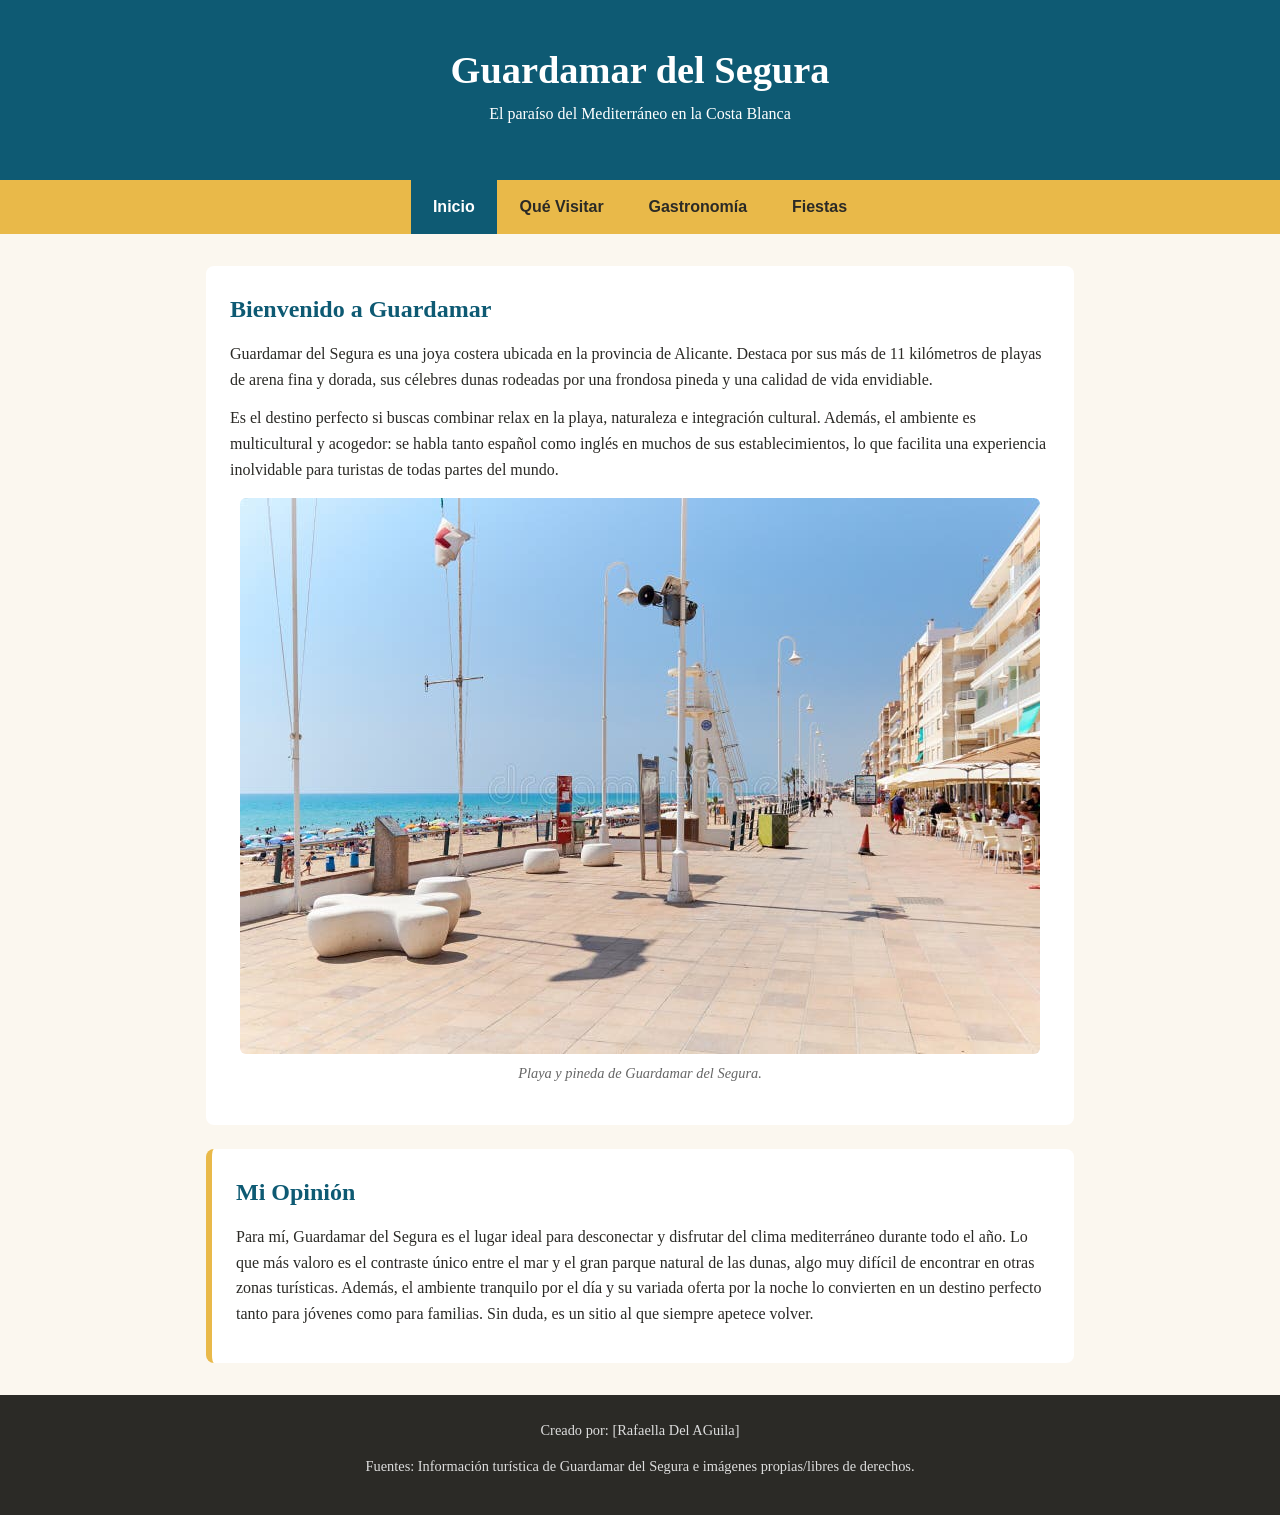
<file: index.html>
<!DOCTYPE html>
<html lang="es">
<head>
  <meta charset="UTF-8">
  <meta name="viewport" content="width=device-width, initial-scale=1.0">
  <title>Guardamar del Segura - Guía Turística</title>
  <link rel="stylesheet" href="style.css">
</head>
<body>

  <header>
    <h1>Guardamar del Segura</h1>
    <p>El paraíso del Mediterráneo en la Costa Blanca</p>
  </header>

  <nav>
    <ul>
      <li><a href="index.html" class="active">Inicio</a></li>
      <li><a href="visitar.html">Qué Visitar</a></li>
      <li><a href="gastronomia.html">Gastronomía</a></li>
      <li><a href="fiestas.html">Fiestas</a></li>
    </ul>
  </nav>

  <main>
    <section>
      <h2>Bienvenido a Guardamar</h2>
      <p>Guardamar del Segura es una joya costera ubicada en la provincia de Alicante. Destaca por sus más de 11 kilómetros de playas de arena fina y dorada, sus célebres dunas rodeadas por una frondosa pineda y una calidad de vida envidiable.</p>
      <p>Es el destino perfecto si buscas combinar relax en la playa, naturaleza e integración cultural. Además, el ambiente es multicultural y acogedor: se habla tanto español como inglés en muchos de sus establecimientos, lo que facilita una experiencia inolvidable para turistas de todas partes del mundo.</p>

      <figure>
        <img src="img/index.jpg" alt="Vista general de las dunas y la playa de Guardamar del Segura">
        <figcaption>Playa y pineda de Guardamar del Segura.</figcaption>
      </figure>
    </section>

    <section class="opinion">
      <h2>Mi Opinión</h2>
      <p>Para mí, Guardamar del Segura es el lugar ideal para desconectar y disfrutar del clima mediterráneo durante todo el año. Lo que más valoro es el contraste único entre el mar y el gran parque natural de las dunas, algo muy difícil de encontrar en otras zonas turísticas. Además, el ambiente tranquilo por el día y su variada oferta por la noche lo convierten en un destino perfecto tanto para jóvenes como para familias. Sin duda, es un sitio al que siempre apetece volver.</p>
    </section>
  </main>

  <footer>
    <p>Creado por: [Rafaella Del AGuila]</p>
    <p>Fuentes: Información turística de Guardamar del Segura e imágenes propias/libres de derechos.</p>
  </footer>

</body>
</html>
</file>
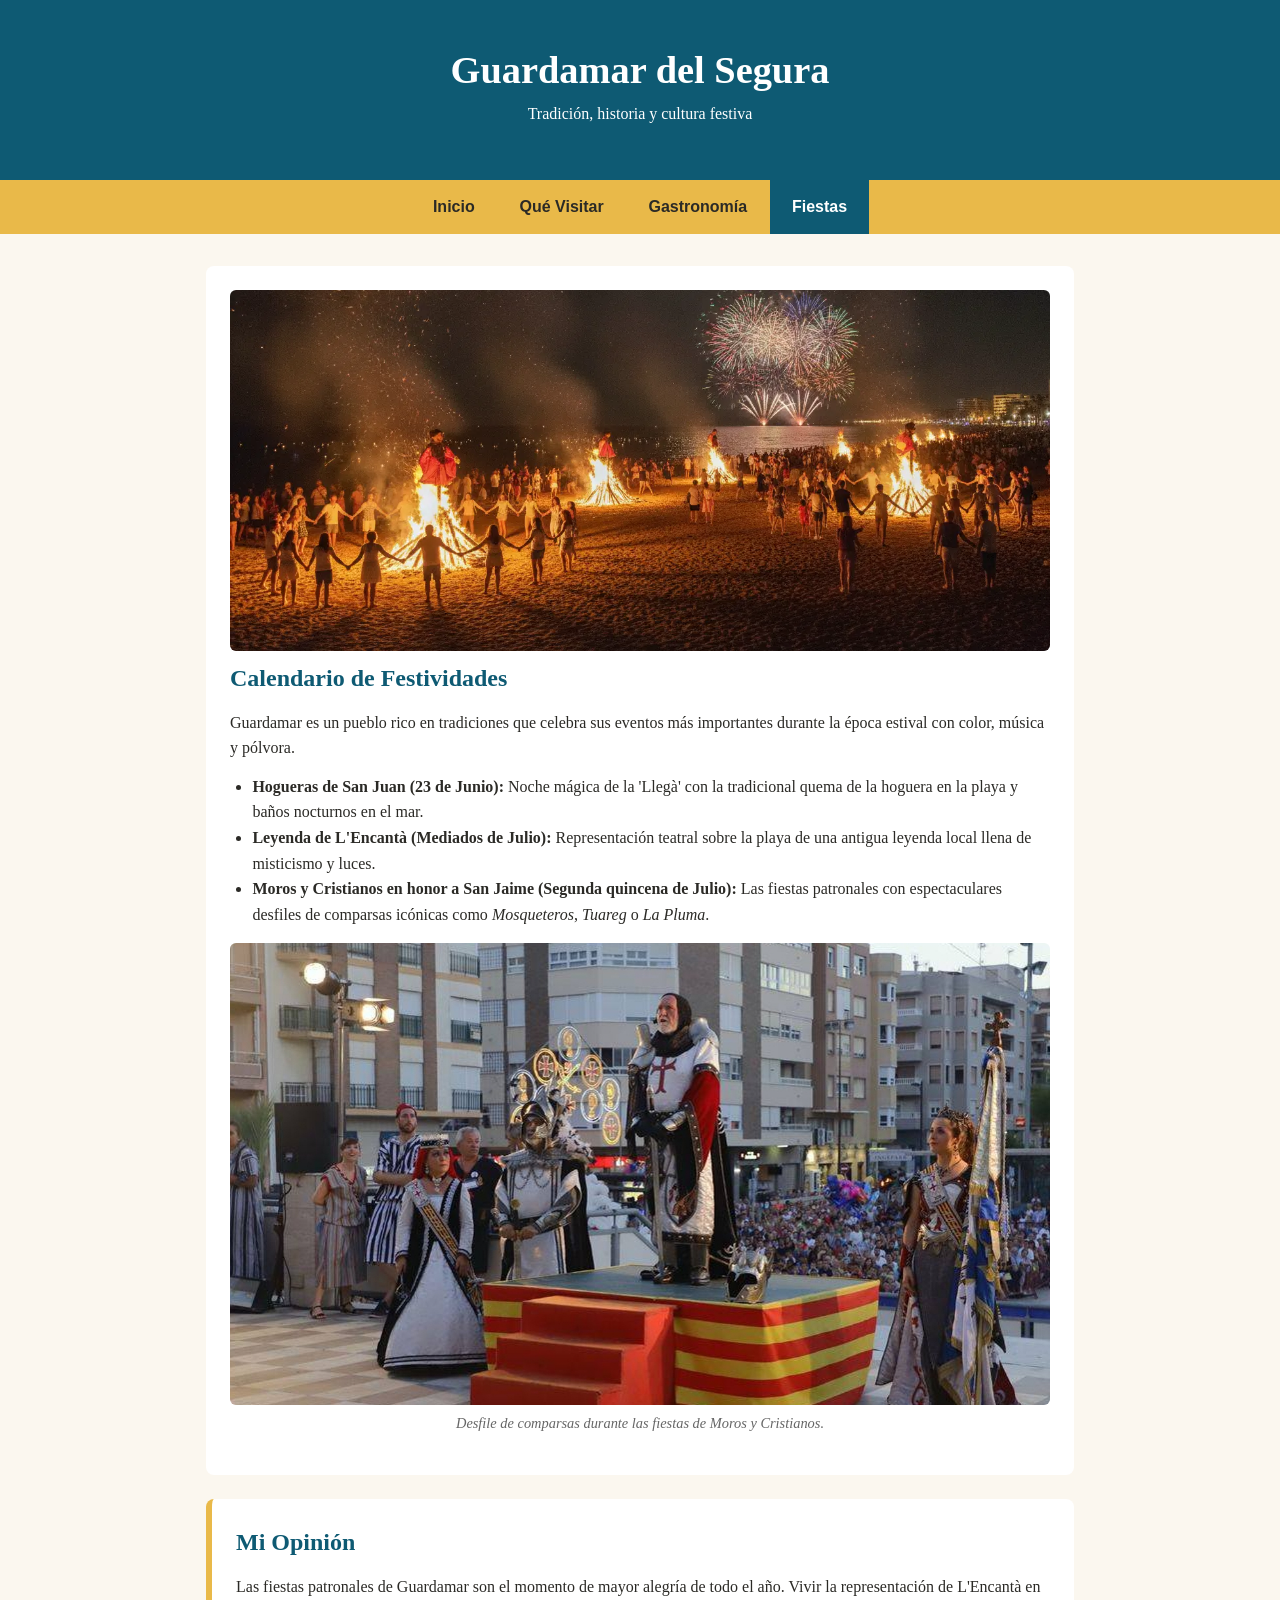
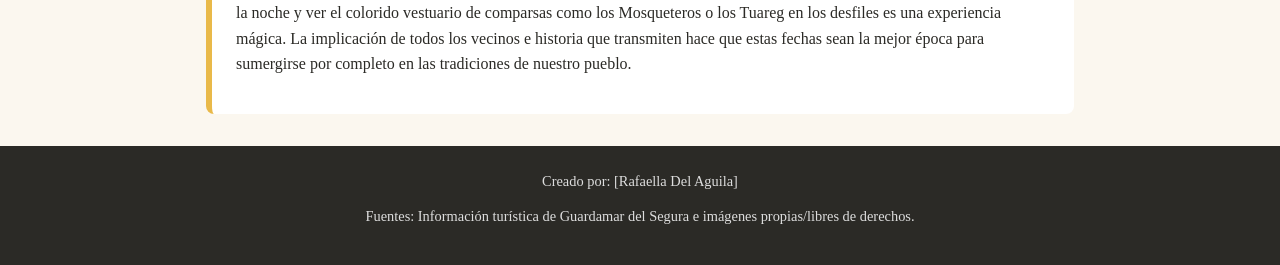
<file: fiestas.html>
<!DOCTYPE html>
<html lang="es">
<head>
  <meta charset="UTF-8">
  <meta name="viewport" content="width=device-width, initial-scale=1.0">
  <title>Fiestas y Tradiciones - Guardamar del Segura</title>
  <link rel="stylesheet" href="style.css">
</head>
<body>

  <header>
    <h1>Guardamar del Segura</h1>
    <p>Tradición, historia y cultura festiva</p>
  </header>

  <nav>
    <ul>
      <li><a href="index.html">Inicio</a></li>
      <li><a href="visitar.html">Qué Visitar</a></li>
      <li><a href="gastronomia.html">Gastronomía</a></li>
      <li><a href="fiestas.html" class="active">Fiestas</a></li>
    </ul>
  </nav>

  <main>
    <section class="cabecera-pagina">
     <img src="img/hogueras.jpg" alt="Las hogueras de San Juan">
      <h2>Calendario de Festividades</h2>
      <p>Guardamar es un pueblo rico en tradiciones que celebra sus eventos más importantes durante la época estival con color, música y pólvora.</p>

      <ul>
        <li><strong>Hogueras de San Juan (23 de Junio):</strong> Noche mágica de la 'Llegà' con la tradicional quema de la hoguera en la playa y baños nocturnos en el mar.</li>
        <li><strong>Leyenda de L'Encantà (Mediados de Julio):</strong> Representación teatral sobre la playa de una antigua leyenda local llena de misticismo y luces.</li>
        <li><strong>Moros y Cristianos en honor a San Jaime (Segunda quincena de Julio):</strong> Las fiestas patronales con espectaculares desfiles de comparsas icónicas como <em>Mosqueteros</em>, <em>Tuareg</em> o <em>La Pluma</em>.</li>
      </ul>

      <figure>
        <img src="img/morosycristianos.jpg" alt="Desfile de comparsas en las fiestas de Moros y Cristianos de Guardamar">
        <figcaption>Desfile de comparsas durante las fiestas de Moros y Cristianos.</figcaption>
      </figure>
    </section>

    <section class="opinion">
      <h2>Mi Opinión</h2>
      <p>Las fiestas patronales de Guardamar son el momento de mayor alegría de todo el año. Vivir la representación de L'Encantà en la noche y ver el colorido vestuario de comparsas como los Mosqueteros o los Tuareg en los desfiles es una experiencia mágica. La implicación de todos los vecinos e historia que transmiten hace que estas fechas sean la mejor época para sumergirse por completo en las tradiciones de nuestro pueblo.</p>
    </section>
  </main>

  <footer>
    <p>Creado por: [Rafaella Del Aguila]</p>
    <p>Fuentes: Información turística de Guardamar del Segura e imágenes propias/libres de derechos.</p>
  </footer>

</body>
</html>
</file>
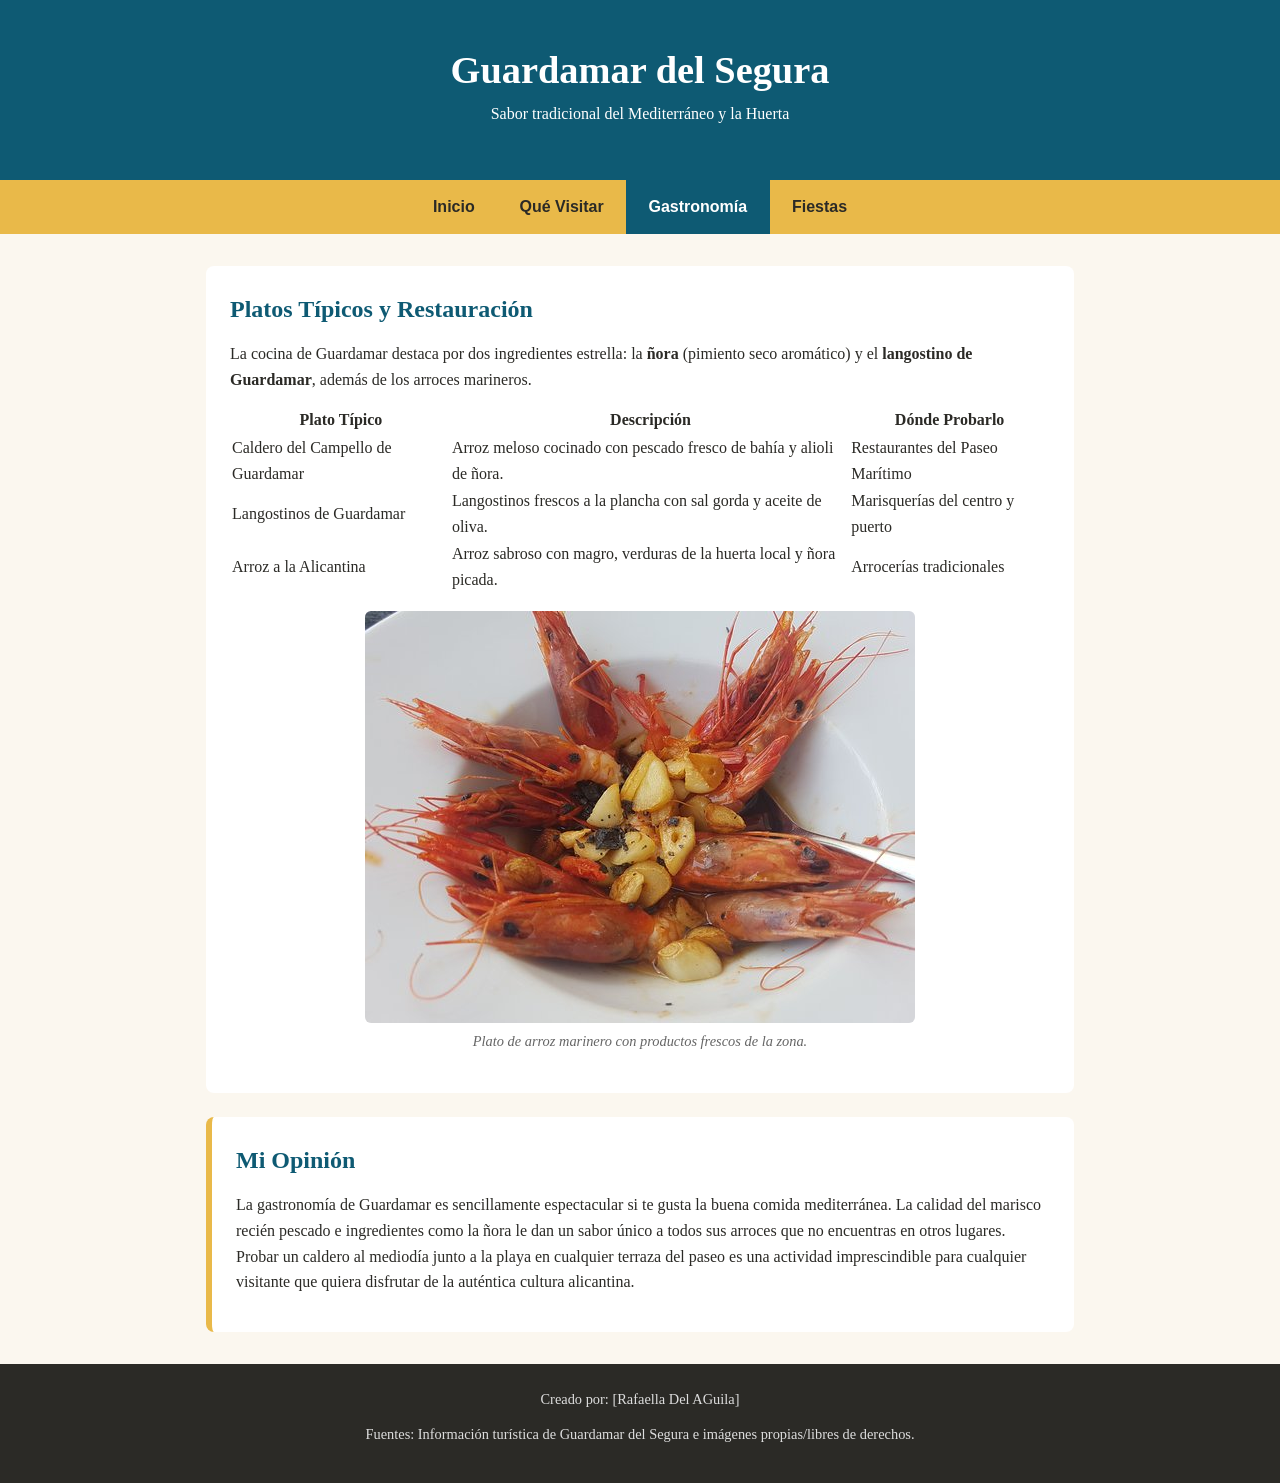
<file: gastronomia.html>
<!DOCTYPE html>
<html lang="es">
<head>
  <meta charset="UTF-8">
  <meta name="viewport" content="width=device-width, initial-scale=1.0">
  <title>Gastronomía - Guardamar del Segura</title>
  <link rel="stylesheet" href="style.css">
</head>
<body>

  <header>
    <h1>Guardamar del Segura</h1>
    <p>Sabor tradicional del Mediterráneo y la Huerta</p>
  </header>

  <nav>
    <ul>
      <li><a href="index.html">Inicio</a></li>
      <li><a href="visitar.html">Qué Visitar</a></li>
      <li><a href="gastronomia.html" class="active">Gastronomía</a></li>
      <li><a href="fiestas.html">Fiestas</a></li>
    </ul>
  </nav>

  <main>
    <section>
      <h2>Platos Típicos y Restauración</h2>
      <p>La cocina de Guardamar destaca por dos ingredientes estrella: la <strong>ñora</strong> (pimiento seco aromático) y el <strong>langostino de Guardamar</strong>, además de los arroces marineros.</p>

      <table>
        <thead>
          <tr>
            <th>Plato Típico</th>
            <th>Descripción</th>
            <th>Dónde Probarlo</th>
          </tr>
        </thead>
        <tbody>
          <tr>
            <td>Caldero del Campello de Guardamar</td>
            <td>Arroz meloso cocinado con pescado fresco de bahía y alioli de ñora.</td>
            <td>Restaurantes del Paseo Marítimo</td>
          </tr>
          <tr>
            <td>Langostinos de Guardamar</td>
            <td>Langostinos frescos a la plancha con sal gorda y aceite de oliva.</td>
            <td>Marisquerías del centro y puerto</td>
          </tr>
          <tr>
            <td>Arroz a la Alicantina</td>
            <td>Arroz sabroso con magro, verduras de la huerta local y ñora picada.</td>
            <td>Arrocerías tradicionales</td>
          </tr>
        </tbody>
      </table>

      <figure>
        <img src="img/langostinos.jpg" alt="Plato de arroz con mariscos e ingredientes locales de Guardamar">
        <figcaption>Plato de arroz marinero con productos frescos de la zona.</figcaption>
      </figure>
    </section>

    <section class="opinion">
      <h2>Mi Opinión</h2>
      <p>La gastronomía de Guardamar es sencillamente espectacular si te gusta la buena comida mediterránea. La calidad del marisco recién pescado e ingredientes como la ñora le dan un sabor único a todos sus arroces que no encuentras en otros lugares. Probar un caldero al mediodía junto a la playa en cualquier terraza del paseo es una actividad imprescindible para cualquier visitante que quiera disfrutar de la auténtica cultura alicantina.</p>
    </section>
  </main>

  <footer>
    <p>Creado por: [Rafaella Del AGuila]</p>
    <p>Fuentes: Información turística de Guardamar del Segura e imágenes propias/libres de derechos.</p>
  </footer>

</body>
</html>
</file>
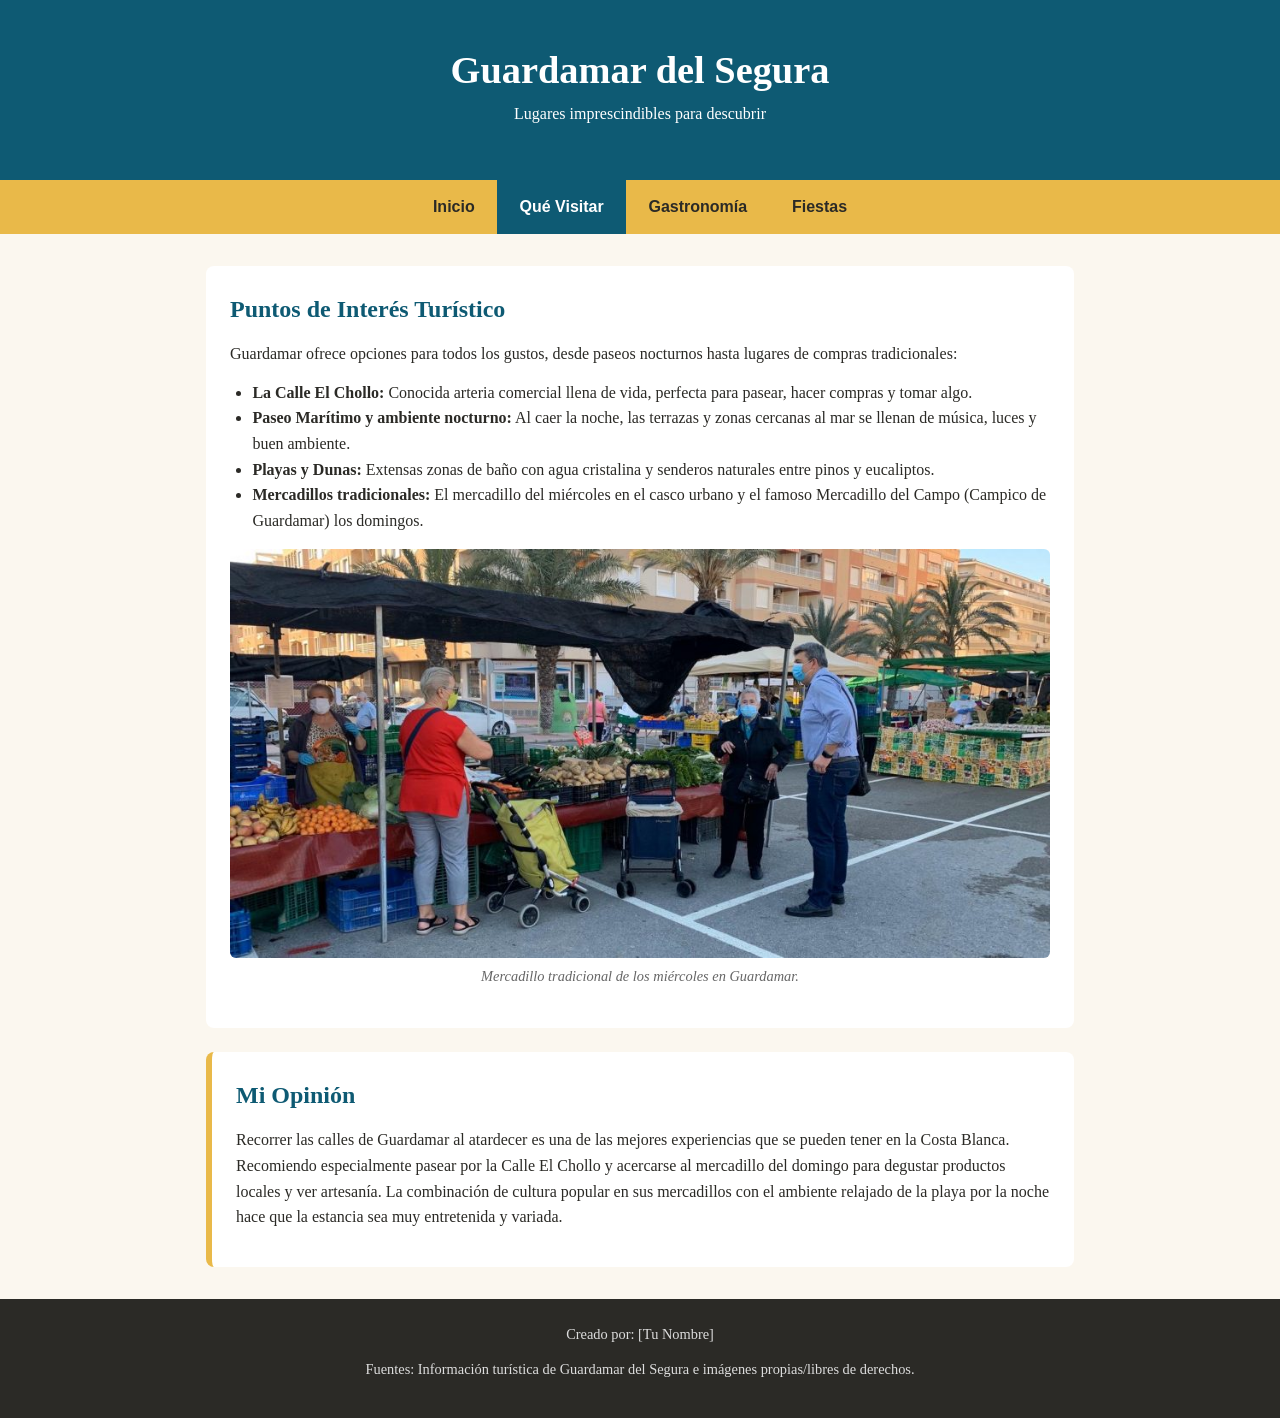
<file: visitar.html>
<!DOCTYPE html>
<html lang="es">
<head>
  <meta charset="UTF-8">
  <meta name="viewport" content="width=device-width, initial-scale=1.0">
  <title>Qué Visitar - Guardamar del Segura</title>
  <link rel="stylesheet" href="style.css">
</head>
<body>

  <header>
    <h1>Guardamar del Segura</h1>
    <p>Lugares imprescindibles para descubrir</p>
  </header>

  <nav>
    <ul>
      <li><a href="index.html">Inicio</a></li>
      <li><a href="visitar.html" class="active">Qué Visitar</a></li>
      <li><a href="gastronomia.html">Gastronomía</a></li>
      <li><a href="fiestas.html">Fiestas</a></li>
    </ul>
  </nav>

  <main>
    <section>
      <h2>Puntos de Interés Turístico</h2>
      <p>Guardamar ofrece opciones para todos los gustos, desde paseos nocturnos hasta lugares de compras tradicionales:</p>

      <ul>
        <li><strong>La Calle El Chollo:</strong> Conocida arteria comercial llena de vida, perfecta para pasear, hacer compras y tomar algo.</li>
        <li><strong>Paseo Marítimo y ambiente nocturno:</strong> Al caer la noche, las terrazas y zonas cercanas al mar se llenan de música, luces y buen ambiente.</li>
        <li><strong>Playas y Dunas:</strong> Extensas zonas de baño con agua cristalina y senderos naturales entre pinos y eucaliptos.</li>
        <li><strong>Mercadillos tradicionales:</strong> El mercadillo del miércoles en el casco urbano y el famoso Mercadillo del Campo (Campico de Guardamar) los domingos.</li>
      </ul>

      <figure>
        <img src="img/mercadillo.jpg" alt="La playa es uno de los mejores lugares para pasar el rato">
        <figcaption>Mercadillo tradicional de los miércoles en Guardamar.</figcaption>
      </figure>
    </section>

    <section class="opinion">
      <h2>Mi Opinión</h2>
      <p>Recorrer las calles de Guardamar al atardecer es una de las mejores experiencias que se pueden tener en la Costa Blanca. Recomiendo especialmente pasear por la Calle El Chollo y acercarse al mercadillo del domingo para degustar productos locales y ver artesanía. La combinación de cultura popular en sus mercadillos con el ambiente relajado de la playa por la noche hace que la estancia sea muy entretenida y variada.</p>
    </section>
  </main>

  <footer>
    <p>Creado por: [Tu Nombre]</p>
    <p>Fuentes: Información turística de Guardamar del Segura e imágenes propias/libres de derechos.</p>
  </footer>

</body>
</html>
</file>
<file: style.css>
* { box-sizing: border-box; margin: 0; padding: 0; }
body { font-family: Georgia, "Times New Roman", serif; background: #fbf7ef; color: #2b2a26; line-height: 1.6; }
header { background: #0e5a73; color: #fff; text-align: center; padding: 2.5rem 1rem; }
header h1 { font-size: 2.4rem; }
nav { background: #e9b949; }
nav ul { list-style: none; display: flex; flex-wrap: wrap; justify-content: center; }
nav a { display: block; padding: 0.9rem 1.4rem; color: #2b2a26; text-decoration: none; font-weight: bold; font-family: Arial, sans-serif; }
nav a:hover, nav a.active { background: #0e5a73; color: #fff; }
main { max-width: 900px; margin: 2rem auto; padding: 0 1rem; }
section { background: #fff; padding: 1.5rem; margin-bottom: 1.5rem; border-radius: 8px; }
h2 { color: #0e5a73; margin-bottom: 0.8rem; }
h3 { margin: 1rem 0 0.4rem; }
p, ul, ol { margin-bottom: 0.8rem; }
section ul, section ol { padding-left: 1.4rem; }
figure { margin: 1rem 0; text-align: center; }
img { max-width: 100%; border-radius: 6px; }
figcaption { font-size: 0.9rem; color: #666; font-style: italic; }
.opinion { border-left: 6px solid #e9b949; }
footer { background: #2b2a26; color: #ddd; text-align: center; padding: 1.5rem; font-size: 0.9rem; }
</file>
